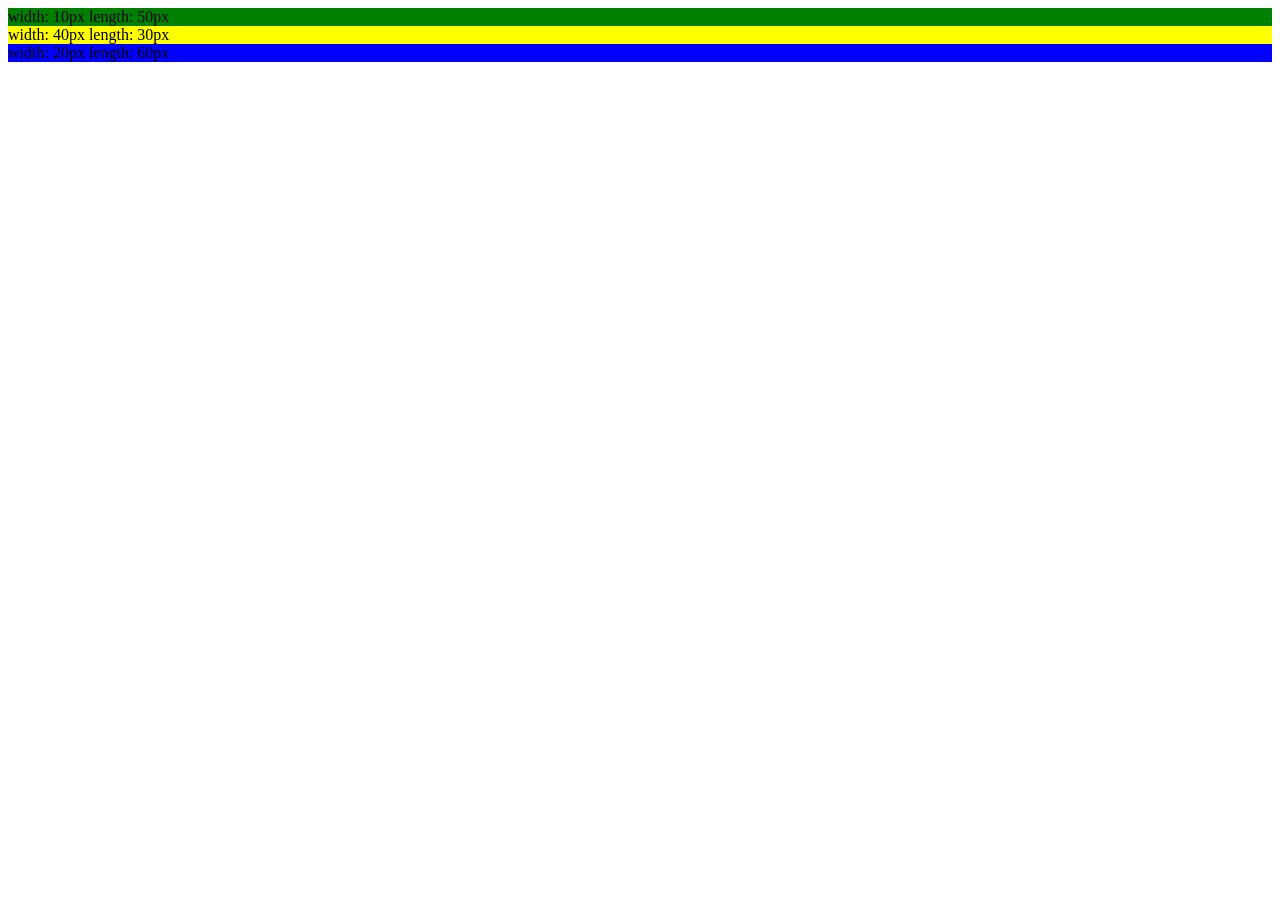
<file: primeira-bateria/index.html>
<!DOCTYPE html>
<html lang="pt-br">
  <head>
    <meta charset="UTF-8" />
    <meta name="viewport" content="width=device-width, initial-scale=1.0" />
    <link rel="stylesheet" href="styles.css" />
    <link rel="preconnect" href="https://fonts.googleapis.com" />
    <link rel="preconnect" href="https://fonts.gstatic.com" crossorigin />
    <link
      href="https://fonts.googleapis.com/css2?family=Poppins:ital,wght@0,100;0,200;0,300;0,400;0,500;0,600;0,700;0,800;0,900;1,100;1,200;1,300;1,400;1,500;1,600;1,700;1,800;1,900&display=swap"
      rel="stylesheet"
    />
     <style>
      
     </style>
    <title>Dev in The Dark</title>
  </head>

  <body>
    <!--Escreva a partir daqui-->
    <div class = "body1">
    <container>

      width: 10px
      length: 50px
    </container>

    <div class = "body2">
    <container>
      width: 40px
      length: 30px
    </container>

    <div class = "body3">
    <container>
      width: 20px
      length: 60px
    </container>

    <img scr: >
    <script>

    </script>
  </img>

    </div>
  </body>
</html>
</file>
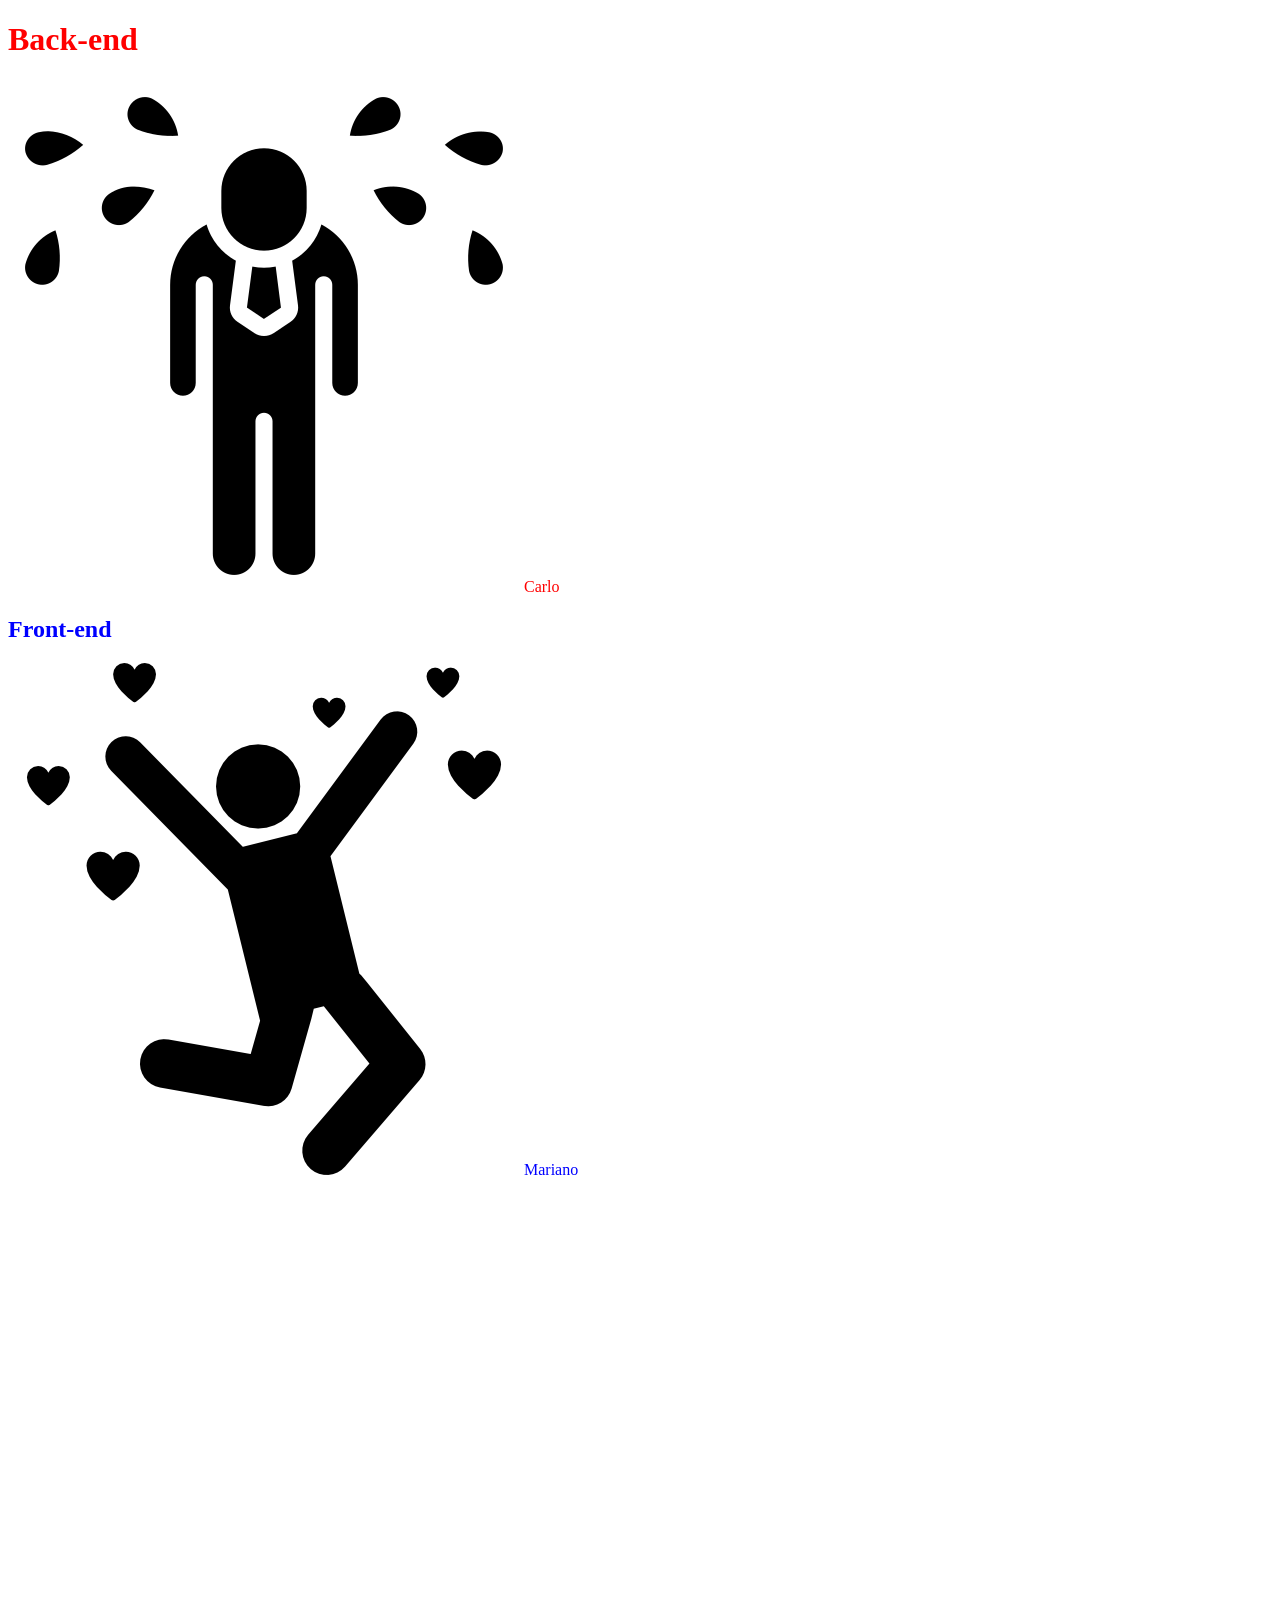
<file: segunda-bateria/index.html>
<!DOCTYPE html>
<html lang="pt-br">
  <head>
    <meta charset="UTF-8" />
    <meta name="viewport" content="width=device-width, initial-scale=1.0" />
    <link rel="stylesheet" href="styles.css" />
    <link rel="preconnect" href="https://fonts.googleapis.com" />
    <link rel="preconnect" href="https://fonts.gstatic.com" crossorigin />
    <link
      href="https://fonts.googleapis.com/css2?family=Poppins:ital,wght@0,100;0,200;0,300;0,400;0,500;0,600;0,700;0,800;0,900;1,100;1,200;1,300;1,400;1,500;1,600;1,700;1,800;1,900&display=swap"
      rel="stylesheet"
    />
    <title>Dev in The Dark</title>
  </head>

  <body>
    <!--Escreva a partir daqui-->
    <div class = "body1">
    <container width: 500px, aria-label="fonts">
<h1>Back-end</h1>
<img src="./assets/choro.png">

      Carlo
    
      </img>
    </container>

    <div class = "body2">
      <h2>Front-end</h2>
      <img src="./assets/apaixonado.png">
    <container width: 500px, aria-label="fonts">

      Mariano
      
      </img>
    </container>
  </body>
</html>
</file>
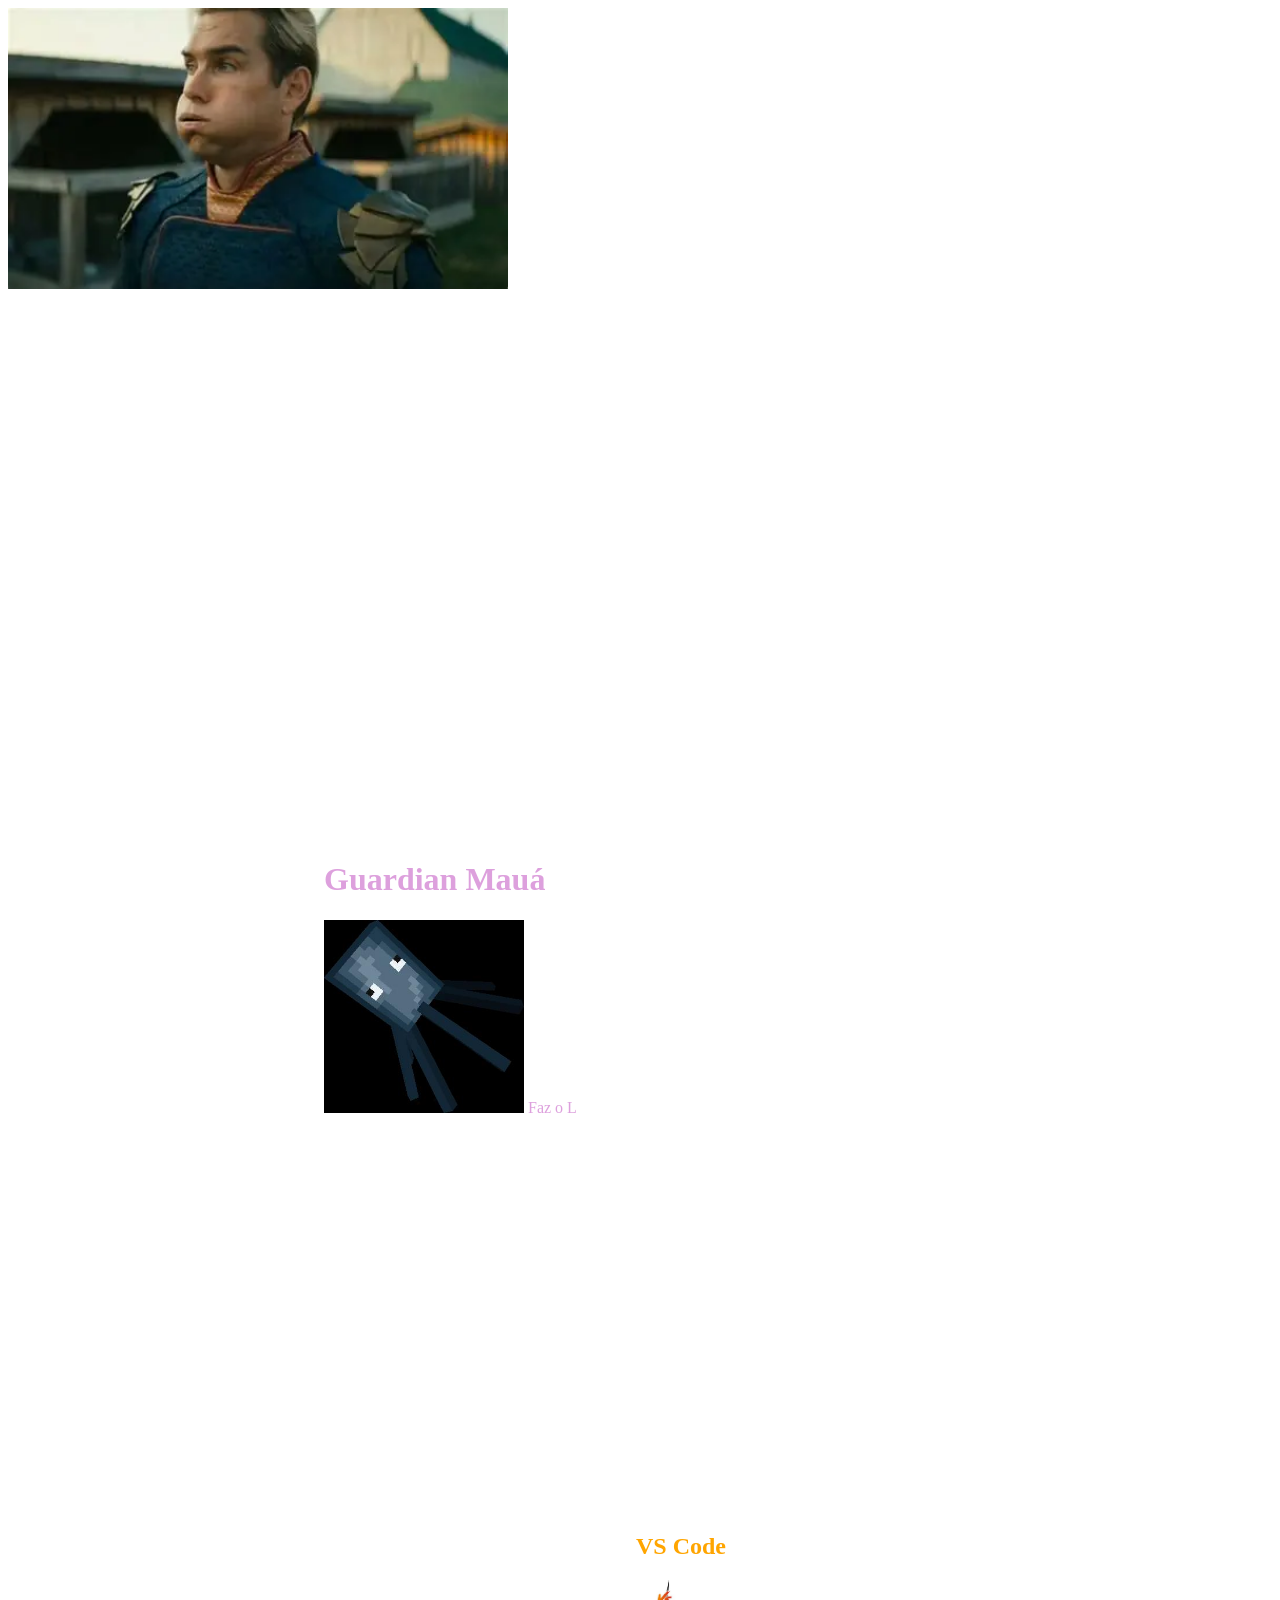
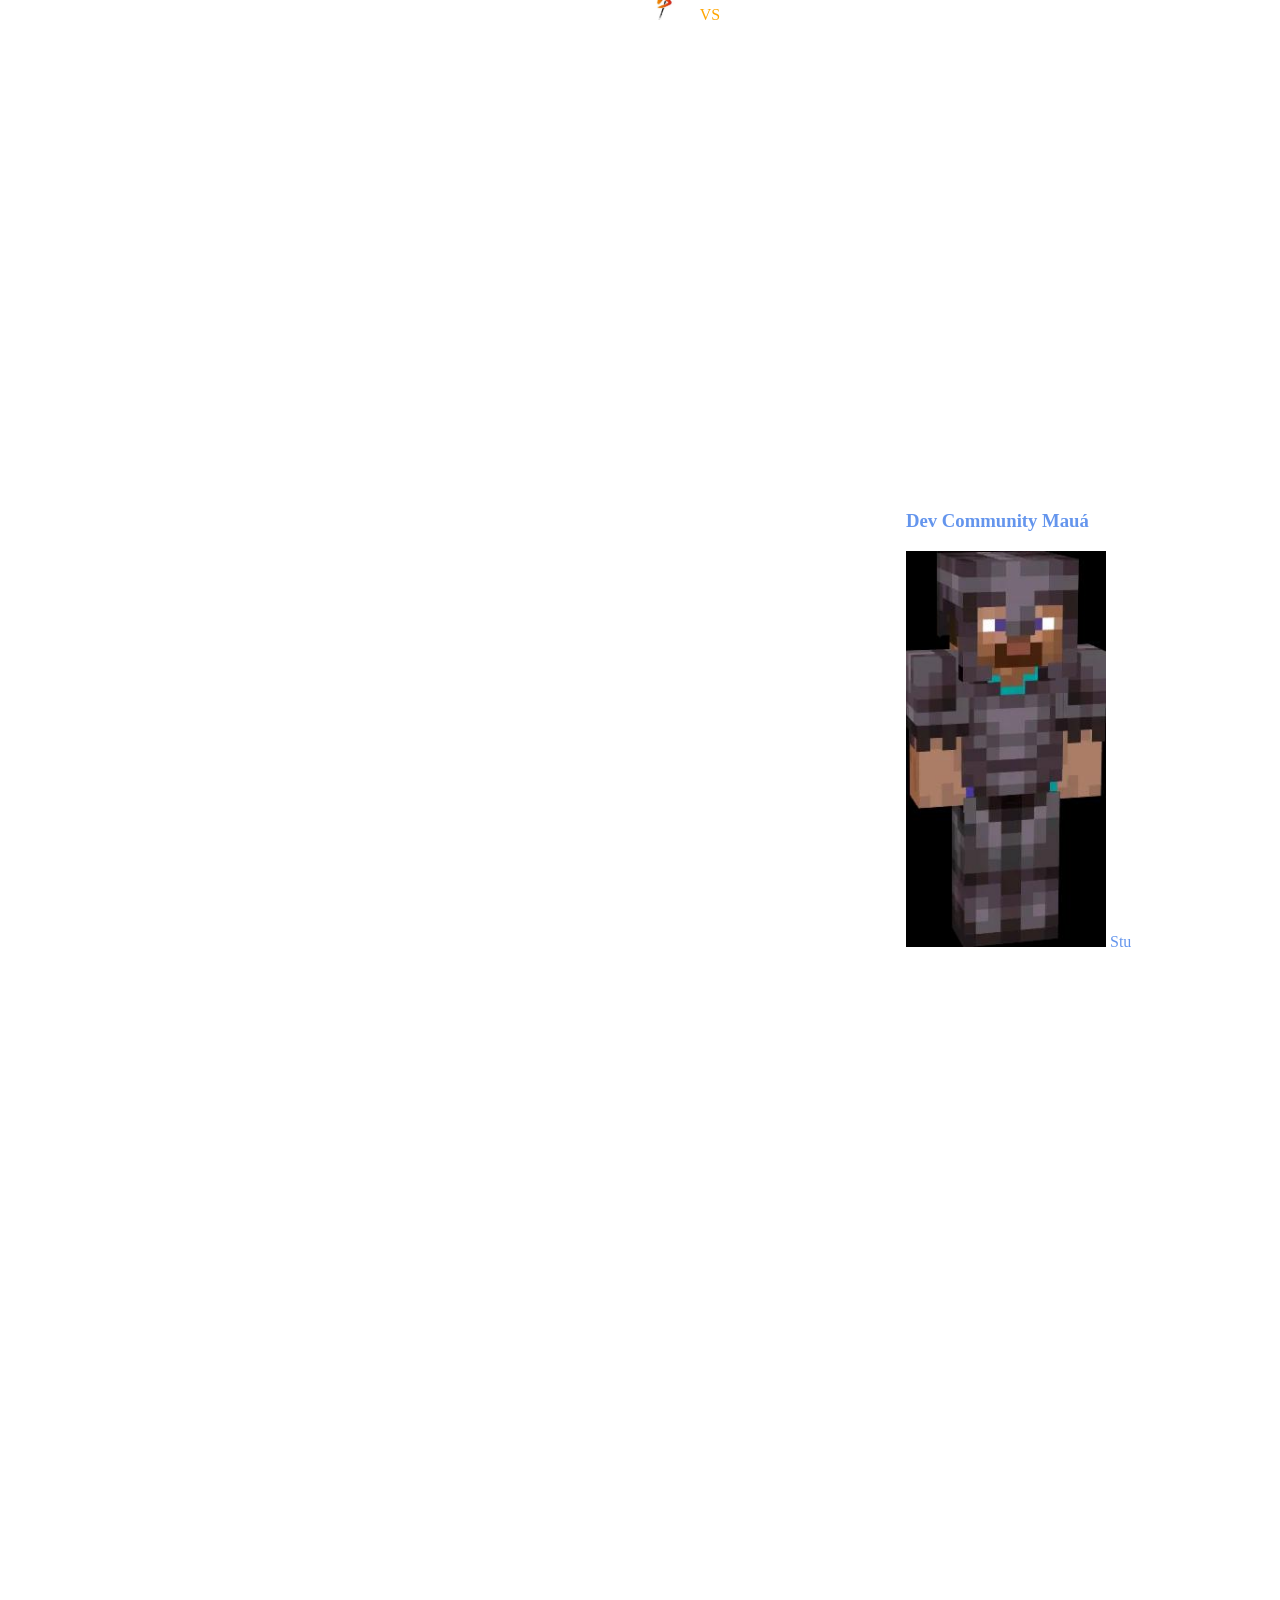
<file: terceira-bateria/index.html>
<!DOCTYPE html>
<html lang="pt-br">
  <head>
    <meta charset="UTF-8" />
    <meta name="viewport" content="width=device-width, initial-scale=1.0" />
    <link rel="stylesheet" href="styles.css" />
    <link rel="preconnect" href="https://fonts.googleapis.com" />
    <link rel="preconnect" href="https://fonts.gstatic.com" crossorigin />
    <link
      href="https://fonts.googleapis.com/css2?family=Poppins:ital,wght@0,100;0,200;0,300;0,400;0,500;0,600;0,700;0,800;0,900;1,100;1,200;1,300;1,400;1,500;1,600;1,700;1,800;1,900&display=swap"
      rel="stylesheet"
    />
    <title>Dev in The Dark</title>
    <img src="./assets/OIP (1).webp" width="500px">
  </head>

  <body>
    <!--Escreva a partir daqui-->
    <div class = "body1">
    <container width: 300px, aria-label="fonts">
<h1>Guardian Mauá</h1>
<img src="./assets/PT.jpeg" width="200px">

      Faz o L
    
      </img>
    </container>

    <div class = "body2">
    <container width: 200px, aria-label="fonts">
<h2>VS Code</h2>
<img src="./assets/vscode.jpeg" width="60px">

     VS
    
      </img>
    </container>

    <div class = "body3">
      <h3>Dev Community Mauá</h3>
      <img src="./assets/Stu.jpeg" width="200px">
    <container width: 300px, aria-label="fonts">

      Stu
      
      </img>
    </container>
  </body>
</html>
</file>
<file: primeira-bateria/styles.css>
/* * { */
  /* Recomendo não alterar nada aqui dentro */
  /* font-family: 'Poppins', sans-serif;
  margin: 0;
  padding: 0;
  border: 0;
  box-sizing: border-box;
} */

/* :root { */
  /* Recomendo não alterar nada aqui dentro, só adicionar */
  /* --green: #009c3b;
  --yellow: #ffdf00;
  --blue: #002776;
} */

.body1 {
  background-color:green;
  background:color-mix(in hsl longer hue, color 40%, color 30%);

}

.body2 {
  background-color:yellow;
  background:color-mix(in hsl longer hue, color 45%, color 70%);

}

.body3 {
  background-color:blue;
  background:color-mix(in hsl longer hue, color 65%, color 20%);

}
</file>
<file: segunda-bateria/styles.css>
/* * { */
  /* Recomendo não alterar nada aqui dentro */
  /* font-family: "Poppins", sans-serif;
  margin: 0;
  padding: 0;
  border: 0;
  box-sizing: border-box;
} */

/* :root { */
  /* Recomendo não alterar nada aqui dentro, só adicionar */
  /* --red: #bf2626;
  --blue: #021f59;
} */


.body1 {
  height: 1080px;
  width: 1080px;
  display: block;
  color: red;
  background-color: white;
  font-display: auto;
  justify-content: left;
  align-items: left;
  border-radius: 20px;
}

.body2 {
  height: 1080px;
  width: 1080px;
  display: block;
  color: blue;
  background-color: white;
  font-display: auto;
  justify-content: right;
  align-items: right;
  border-radius: 20px;
}
</file>
<file: terceira-bateria/styles.css>
/* * { */
  /* Recomendo não alterar nada aqui dentro */
  /* font-family: "Poppins", sans-serif;
  margin: 0;
  padding: 0;
  border: 0;
  box-sizing: border-box;
} */

/* :root { */
  /* Recomendo não alterar nada aqui dentro, só adicionar */
  /* --purple: #a10aa4;
  --blue: #021f59;
} */
 
.h1 {
  font-family: 'Times New Roman', Times, serif;
  font-display: block;
  font-variant: normal;
  color: plum;
}

.h2 {
  font-family: 'Times New Roman', Times, serif;
  font-display: block;
  font-variant: normal;
  color: orange;
}

.h3 {
  font-family: 'Times New Roman', Times, serif;
  font-display: block;
  font-variant: normal;
  color: cornflowerblue;
}

.body1 {
  height: 2080px;
  width: 2080px;
  margin-top: 45%;
  margin-bottom: 30%;
  margin-left: 25%;
  margin-right: 25%;
  display: block;
  color: plum;
  background-color: white;
  font-display: auto;
  justify-content: left;
  align-items: left;
  border-radius: 400px;
}
.body2 {
  height: 1080px;
  width: 1080px;
  margin-top: 20%;
  margin-bottom: 10%;
  margin-left: 15%;
  margin-right: 15%;
  display: block;
  color: orange;
  background-color: white;
  font-display: auto;
  justify-content: center;
  align-items: center;
  border-radius: 100px;
}

.body3 {
  height: 2080px;
  width: 2080px;
  margin-top: 45%;
  margin-bottom: 30%;
  margin-left: 25%;
  margin-right: 25%;
  display: block;
  color: cornflowerblue;
  background-color: white;
  font-display: auto;
  justify-content: right;
  align-items: right;
  border-radius: 400px;
}
</file>
